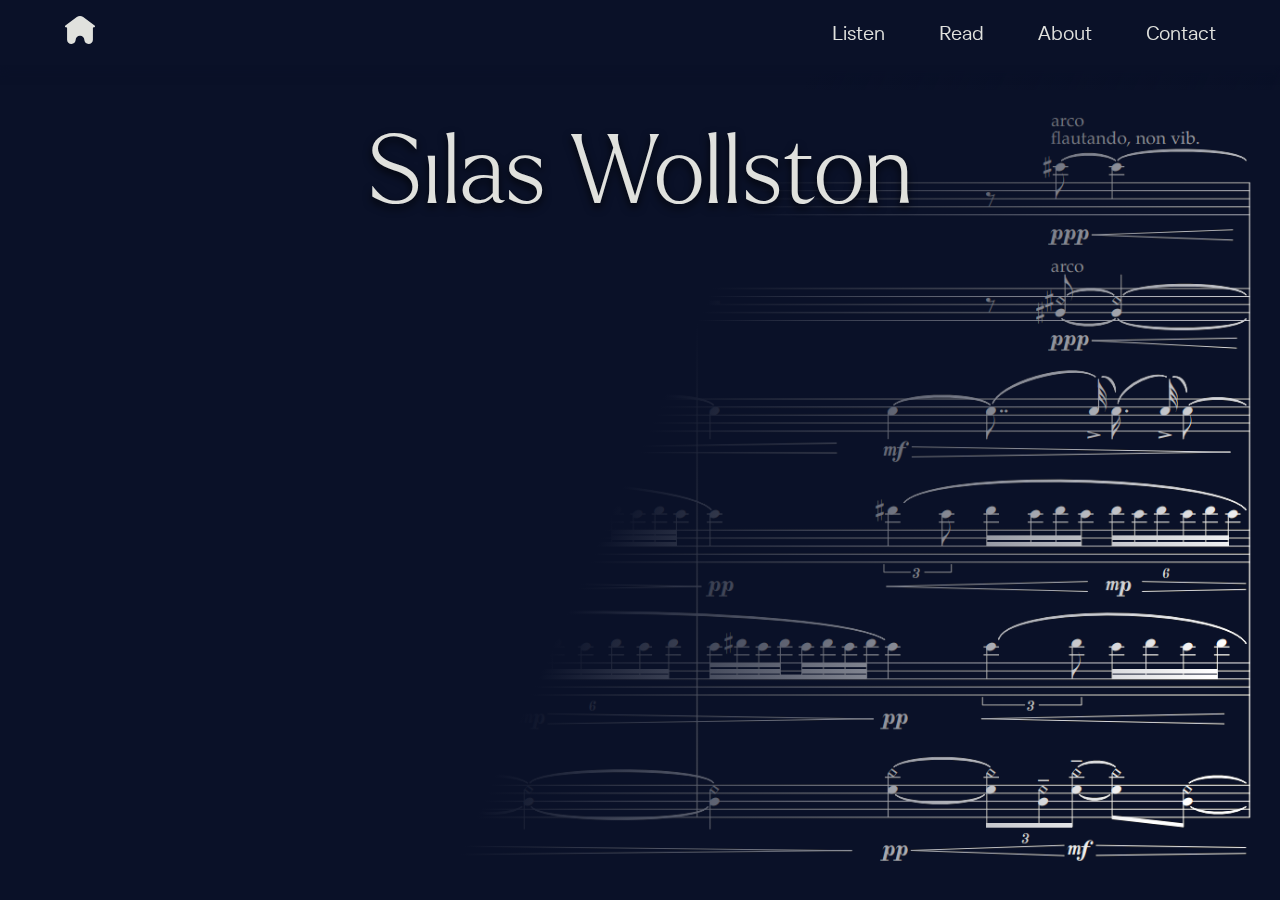
<file: index.html>
<!DOCTYPE html>
<html lang="en">
<head>
    <meta charset="UTF-8">
    <meta name="viewport" content="width=device-width, initial-scale=1.0">
    <link rel="stylesheet" href="fonts.css">
    <link rel="stylesheet" href="style.css">
    <script src="script.js" defer></script>
    <title>Silas Wollston - Home Page</title>
</head>
<body>
    <nav class="subtle-shadow"></nav>
    <div class="background-image">
        <div class="gradient"></div>
        <img src="./assets/background.png" alt="">
    </div>
    <div class="padding-10 top"></div>
    <h1 class="center-heading">Silas Wollston</h1>
    <div class="cards-container">
        <div class="card info-container default-component blur-anim">
            <h2>Performer</h2>
            <img class="gradient-outline default-component" src="./assets/shop/myth-of-venice.png" alt="The Myth of Venice Cover CD">
            <a href="./listen.html#performer" class="continue-reading standard-outline">Listen</a>
        </div>
        <div class="card info-container default-component blur-anim">
            <h2>Composer</h2>
            <img class="gradient-outline default-component" src="./assets/shop/via-sacra.png" alt="Via Sacra Cover Art">
            <a href="./listen.html#composer" class="continue-reading standard-outline">Listen</a>
        </div>
        <div class="card info-container default-component blur-anim">
            <h2>Writer</h2>
            <img class="gradient-outline default-component" src="./assets/read/the_spider_and_the_bee.png" alt="The Battle of the Books">
            <a href="./read.html" class="continue-reading standard-outline">Read</a>
        </div>
    </div>
    <div class="padding-10"></div>
</body>
</html>
</file>
<file: fonts.css>
/* Larken Font Family */
@font-face {
    font-family: 'Larken';
    src: url('./fonts/larken/LarkenDEMO-Black.otf') format('opentype');
    font-weight: 900; /* Black */
}

@font-face {
    font-family: 'Larken';
    src: url('./fonts/larken/LarkenDEMO-Bold.otf') format('opentype');
    font-weight: bold; /* Bold */
}

@font-face {
    font-family: 'Larken';
    src: url('./fonts/larken/LarkenDEMO-ExtraBold.otf') format('opentype');
    font-weight: 800; /* ExtraBold */
}

@font-face {
    font-family: 'Larken';
    src: url('./fonts/larken/LarkenDEMO-Light.otf') format('opentype');
    font-weight: 300; /* Light */
}

@font-face {
    font-family: 'Larken';
    src: url('./fonts/larken/LarkenDEMO-Medium.otf') format('opentype');
    font-weight: 500; /* Medium */
}

@font-face {
    font-family: 'Larken';
    src: url('./fonts/larken/LarkenDEMO-Regular.otf') format('opentype');
    font-weight: normal; /* Regular */
}

@font-face {
    font-family: 'Larken';
    src: url('./fonts/larken/LarkenDEMO-Thin.otf') format('opentype');
    font-weight: 100; /* Thin */
}

/* Italic variations */

@font-face {
    font-family: 'Larken';
    src: url('./fonts/larken/LarkenDEMO-BlackItalic.otf') format('opentype');
    font-weight: 900; /* Black */
    font-style: italic;
}

@font-face {
    font-family: 'Larken';
    src: url('./fonts/larken/LarkenDEMO-BoldItalic.otf') format('opentype');
    font-weight: bold; /* Bold */
    font-style: italic;
}

@font-face {
    font-family: 'Larken';
    src: url('./fonts/larken/LarkenDEMO-ExtraBoldItalic.otf') format('opentype');
    font-weight: 800; /* ExtraBold */
    font-style: italic;
}

@font-face {
    font-family: 'Larken';
    src: url('./fonts/larken/LarkenDEMO-LightItalic.otf') format('opentype');
    font-weight: 300; /* Light */
    font-style: italic;
}

@font-face {
    font-family: 'Larken';
    src: url('./fonts/larken/LarkenDEMO-MediumItalic.otf') format('opentype');
    font-weight: 500; /* Medium */
    font-style: italic;
}

@font-face {
    font-family: 'Larken';
    src: url('./fonts/larken/LarkenDEMO-RegularItalic.otf') format('opentype');
    font-weight: normal; /* Regular */
    font-style: italic;
}

@font-face {
    font-family: 'Larken';
    src: url('./fonts/larken/LarkenDEMO-ThinItalic.otf') format('opentype');
    font-weight: 100; /* Thin */
    font-style: italic;
}

/* TT Interphases Pro Trial Variable Font */

@font-face {
    font-family: 'TT-Sans';
    src: url('./fonts/tt-interphases/TT Interphases Pro Trial Variable.ttf') format('truetype');
    font-weight: normal;
    font-style: normal;
}
</file>
<file: style.css>
*, *::before, *::after {
    margin: 0;
    padding: 0;
    box-sizing: border-box;
}

:root {
    --darkest: #0A1128;
    --dark: #001F54;
    --blue: #034078;
    --light-blue: #328FAA;
    --white: #E0E1DD;

    --transparent-light: #b2c8ce5e;
    --transparent-blue: #11354669;

    --active-shadow: inset 0 .25rem .5rem rgba(255, 255, 255, 0.2), 0 1rem .5rem rgba(0, 0, 0, 0.4);
    --standard-border: 1px solid rgba(255, 255, 255, 0.2);
}

html, body {scroll-behavior: smooth !important;}

body {
    background: var(--darkest);
    width: 100%;
    height: 100vh;
    overflow-x: hidden;
    font-family: 'TT-Sans', sans-serif;
    text-rendering: optimizeLegibility;
}

body > *:not(.background-image, nav, .cursor, .no-anim, .cards-container, .loading-container, .read-panel) {
    opacity: 0;
    transform: translateY(10%);
    transition: all 1s ease;
}

.custom-scroll-bar::-webkit-scrollbar {
    width: 1em;
    border-radius: 3rem;
}
.custom-scroll-bar::-webkit-scrollbar-track {
   width: 1em;
   background: rgba(255, 255, 255, 0.05);
   border-radius: 3rem;
}
.custom-scroll-bar::-webkit-scrollbar-thumb {
    background: rgba(255, 255, 255, 0.6);
    background-clip: content-box;
    border: .25em solid transparent;
    border-radius: 3rem;
}

.hidden {opacity: 0;}

.loading-container.hidden {opacity: 1}

.cards-container {
    margin-left: 0;
    margin-block: 2rem;
    width: fit-content;
    display: flex;
    gap: 0;
    margin-inline: auto;

    perspective: 800px;
    transform-style: preserve-3d;
}

.cards-container > .card.info-container {
    display: flex;
    opacity: 0;
    padding-inline: 1.5rem;
    width: 30vw;
    max-width: 20rem;
    gap: 1.5vh;
    flex-direction: column;
    background: rgba(17, 16, 43, 0.45);

    transition: all 250ms ease-out;
}

.cards-container > .card:first-child {
    margin-right: -1.125rem; 
    transform: rotateY(4deg);
}
.cards-container > .card:last-child {
    margin-left: -1.125rem; 
    z-index: -1; 
    transform: rotateY(-4deg);
}
.cards-container > .card:nth-child(2) {
    margin-top: -2.5%;
    transform: translateZ(1.125rem);
}

.card > h2 {
    color: var(--white);
    font-size: 2.25rem;
    max-width: 100%;
    font-weight: 500;
}

.card > img {
    width: 100%;
    max-width: 17.5rem;
    aspect-ratio: 1;
    border-radius: .5rem;
}

.pop-up-container {
    position: fixed;
    inset: 0;
    background: rgba(0, 31, 84, 0.3);
    backdrop-filter: blur(15px);
    z-index: 90;
}

a, .nav-button {cursor: pointer}

.cursor {
    position: fixed;
    z-index: 1000;
    width: 3rem;
    height: 3rem;
    transition: 100ms ease all;
    transform: translate(-50%, -50%);
}

h1 {font-size: 6rem; font-family: 'Larken'; font-weight: 100;}
h2 {font-size: 4rem; text-align: center;}

.text-shadow {filter: drop-shadow(0 .5rem .25rem #0a1128a9)}

.dark-text-shadow {filter: drop-shadow(0 .5rem .25rem #000102c2)}

.glow {
    filter: drop-shadow(0 .35rem .25rem var(--light-blue)); 
}

h1.center-heading {
    width: 100%;
    text-align: center;
    margin-inline: 0;
    margin-block: 1.25rem;
}

h1.v2 {
    filter: drop-shadow(0 .25rem .25rem rgba(0, 0, 0, 0.75));
}

.gradient-outline {
  border: 1px solid rgba(255, 255, 255, 0.3);
  position: relative;
}

.subtle-shadow {
    box-shadow: 0 1.125rem 1.125rem var(--darkest);
}

.standard-outline {
    border: 1px solid rgba(255, 255, 255, 0.2);
}

.default-component {
    box-shadow: inset 0 .25rem .5rem rgba(255, 255, 255, 0.2), 0 1rem .5rem rgba(0, 0, 0, 0.4);
}

.default-component.v2{
    box-shadow: inset 0 .25rem .5rem rgba(255, 255, 255, 0.307), 0 .25rem .25rem rgba(0, 0, 0, 0.4);
}

.continue-reading {
    text-decoration: none;
    color: inherit;
    padding: .75rem 1.5rem;
    background: linear-gradient(var(--dark), #001945);
    border-radius: .75rem;
    font-size: 1.25rem;
}

.continue-reading.v2 {
    box-shadow: inset 0 .75rem .4rem -0.5rem rgba(255, 255, 255, 0.25);
}

.image-shadow {
    filter: drop-shadow(0 0.5rem .25rem var(--darkest));
}

.gradient-outline::after {
    content: '';
    position: absolute;
    inset: -1px;
    border-radius: inherit;
    background: linear-gradient(0deg, rgba(0,0,0,0.5), transparent);
    z-index: -5;
}

.gradient-outline.v2::after {
    background: linear-gradient(0deg, rgba(0, 0, 0, 0.2), transparent);
}

.background-image {
    position: fixed;
    width: 100%;
    height: 100%;
    z-index: -100;
}

.background-image > img {
    position: absolute;
    height: 100%;
    right: 0;
    bottom: 0;
}

.background-image > img.v2 {
    height: 90%;
    top: 10%;
}

.outer-container {
    display: flex;
    gap: 1.125rem;
    align-items: center;
}

.copy-icon {
    width: 1.5rem;
    height: fit-content;
    background: var(--transparent-light);
    padding: .5rem;
    box-sizing: content-box;
    border-radius: .25rem;
    cursor: pointer;
}


.background-image > .gradient {
    position: absolute;
    inset: -50%;
    z-index: 1;
    background: linear-gradient(294deg, transparent 30%, var(--darkest) 50%);
}

nav.subtle-shadow {
    position: fixed;
    width: 100%;
    height: 12.5vh;
    max-height: 65px;
    padding-inline: 5vw;
    background: var(--darkest);
    box-shadow: 0 .5rem .5rem var(--darkest);
    z-index: 100;
    display: flex;
    justify-content: space-between;
    align-items: center;
}

.nav-button {
    margin-left: auto;
    height: 40%;
}

button {cursor: pointer; font-family: "TT-Sans";}

nav.mobile-view {
    position: fixed;
    z-index: 100;
    display: flex;
    justify-content: space-between;
    top: 0;
    width: 100%;
    height: 15vh;
}

nav:not(.mobile-view) > .nav-item:nth-child(2) {
    display: flex;
    width: 20vw;
    justify-content: space-between;
}

.home-icon {
    width: 2rem;
    cursor: pointer;
}

.home-link > img {
    width: 2rem;
}

.wide-margin {
    margin-inline: 4.5rem;
}

nav > div > a {
    color: var(--white);
    text-decoration: none;
    font-family: inherit;
    font-size: 1.25rem;
}

.mobile-navigation {
    position: absolute;
    width: auto;
    padding: 2.5rem;
    height: 100vh;
    top: 0;
    right: 0;
    display: flex;
    flex-direction: column;
    gap: 2.5rem;
    justify-content: center;
    align-items: center;
    background: linear-gradient(250deg, #00348dcc, #0012318c);
    backdrop-filter: blur(15px);
    transform: translateX(100%);
    transition: transform 300ms ease;
}

.exit-button {
    position: absolute;
    height: 3vh;
    right: 1.5rem;
    top: 1.5rem;
}

.mobile-navigation.active {transform: translateX(0%)}

.mobile-navigation > .page-link {font-size: 2rem; text-align: center;}

h1 {
    color: var(--white);
    margin-block: 1rem;
    margin-bottom: 5rem;
    font-size: 6rem;
}

.info-container {
    width: 80vw;
    max-width: 60rem;
    margin-inline: 15vw;
    margin: auto;
    padding: 2.5rem;
    display: grid;
    gap: 2.5rem;
    place-items: center;
    color: var(--white);
    font-size: 1.25rem;
    
    background: rgba(1, 0, 28, 0.45);
    backdrop-filter: blur(15px);
    border-radius: 1rem;
}

.info-container.v2 {
    backdrop-filter: blur(.5rem);
    border-radius: .4rem;
}

.info-container p {
    font-weight: 100;
    color: var(--white);
    opacity: 0.9;
}

.padding-10 {height: 10vh; width: 100%}

.padding-5.top {display: block; height: 7.5vh;}

@media (min-width: 1990px) {
    html {
        zoom: 1.25;
    }
}

@media (min-width: 1440px) {
    h1 {
        height: 15vh;
    }
}

@media (max-width: 1600px) {
    nav:not(.mobile-view) > .nav-item:nth-child(2) {
        width: 30vw;
    }
}

@media (max-width: 1300px) {
    .card > h2 {font-size: 3vw;}
    .cards-container > .card.info-container {
        padding-block: 2rem;
        width: 25vw;
    }
}

@media (max-width: 900px) {
    h1 {
        text-align: center;
        font-size: 4rem;
    } 
    nav:not(.mobile-view) > .nav-item:nth-child(2) {
        width: 40vw;
    }
    h2 {font-size: 3rem;}
    p {text-align: center;}
    .content > p {text-align: justify;}
    .padding-5.top {height: 1.5rem; margin-bottom: 1.75rem;}
    .card > h2 {font-size: 3.5vw;}
    .cards-container > .card.info-container {
        padding-block: 1.75rem;
        width: 25vw;
    }
    button.continue-reading.v2:not(.query-disabled) {
        padding: .35rem .5rem;
        border-radius: .5rem;
        font-size: .9rem;
    }
}

@media (max-width: 700px) {
    .padding-5.top {height: 7.5vh; margin-bottom: 0;}
    h1 {
        font-size: 3.5rem; text-align: center;
    }
    h1.center-heading {
        width: 100%;
        text-align: center;
        margin-inline: 0;
        margin-bottom: 0;
    }
    .wide-margin {margin-inline: 1.125rem}
    h2 {font-size: 1.75rem;}
    .info-container {padding: 1.25rem; width: 90vw}
    .cards-container > .card.info-container {
        gap: .45rem;
        padding-block: 1rem;
        padding-inline: .75rem;
    }
}

@media (max-width: 450px) {
    body .read-more {
        max-height: 20vh;
        overflow: hidden;
        background: linear-gradient(var(--white) 80%, transparent);
        color: transparent;
        -webkit-background-clip: text;
        background-clip: text;

        transition: 800ms ease all;
    }

    a.continue-reading.v2 {
        padding: 1.5vw 2.5vw;
        border-radius: .5rem;
        font-size: 3.5vw;
    }

    body .read-more:hover {
        max-height: 100vh;
        background: linear-gradient(var(--white) 80%, var(--white));
        color: transparent;
        -webkit-background-clip: text;
        background-clip: text;
    }

    .mobile-navigation.active {
        width: 100vw;
    }

    .cards-container {
        flex-direction: column;
        margin-inline: 10vw;
        width: 80vw;
    }
    .cards-container > .card.info-container {
        width: 40vw;
    }

    .cards-container > .card:nth-child(1) {
        margin-left: 0;
        transform: rotateY(10deg);
    }
    .cards-container > .card:nth-child(2) {
        margin-top: -60%;
        margin-left: 50%;
        transform: rotateY(-10deg) translateZ(2.5rem) scale(0.95);
    }
    .cards-container > .card:nth-child(3) {
        margin-left: 15%;
        margin-top: -15%;
        transform: rotateY(10deg);
    }
}

@keyframes blur-anim {
    0% {backdrop-filter: blur(0rem);}
    100% {backdrop-filter: blur(.25rem);}
}

@keyframes image-change {
    0% {opacity: 1}
    30% {opacity: 1}
    50% {opacity: 0}
    70% {opacity: 1}
    100% {opacity: 1}
}
</file>
